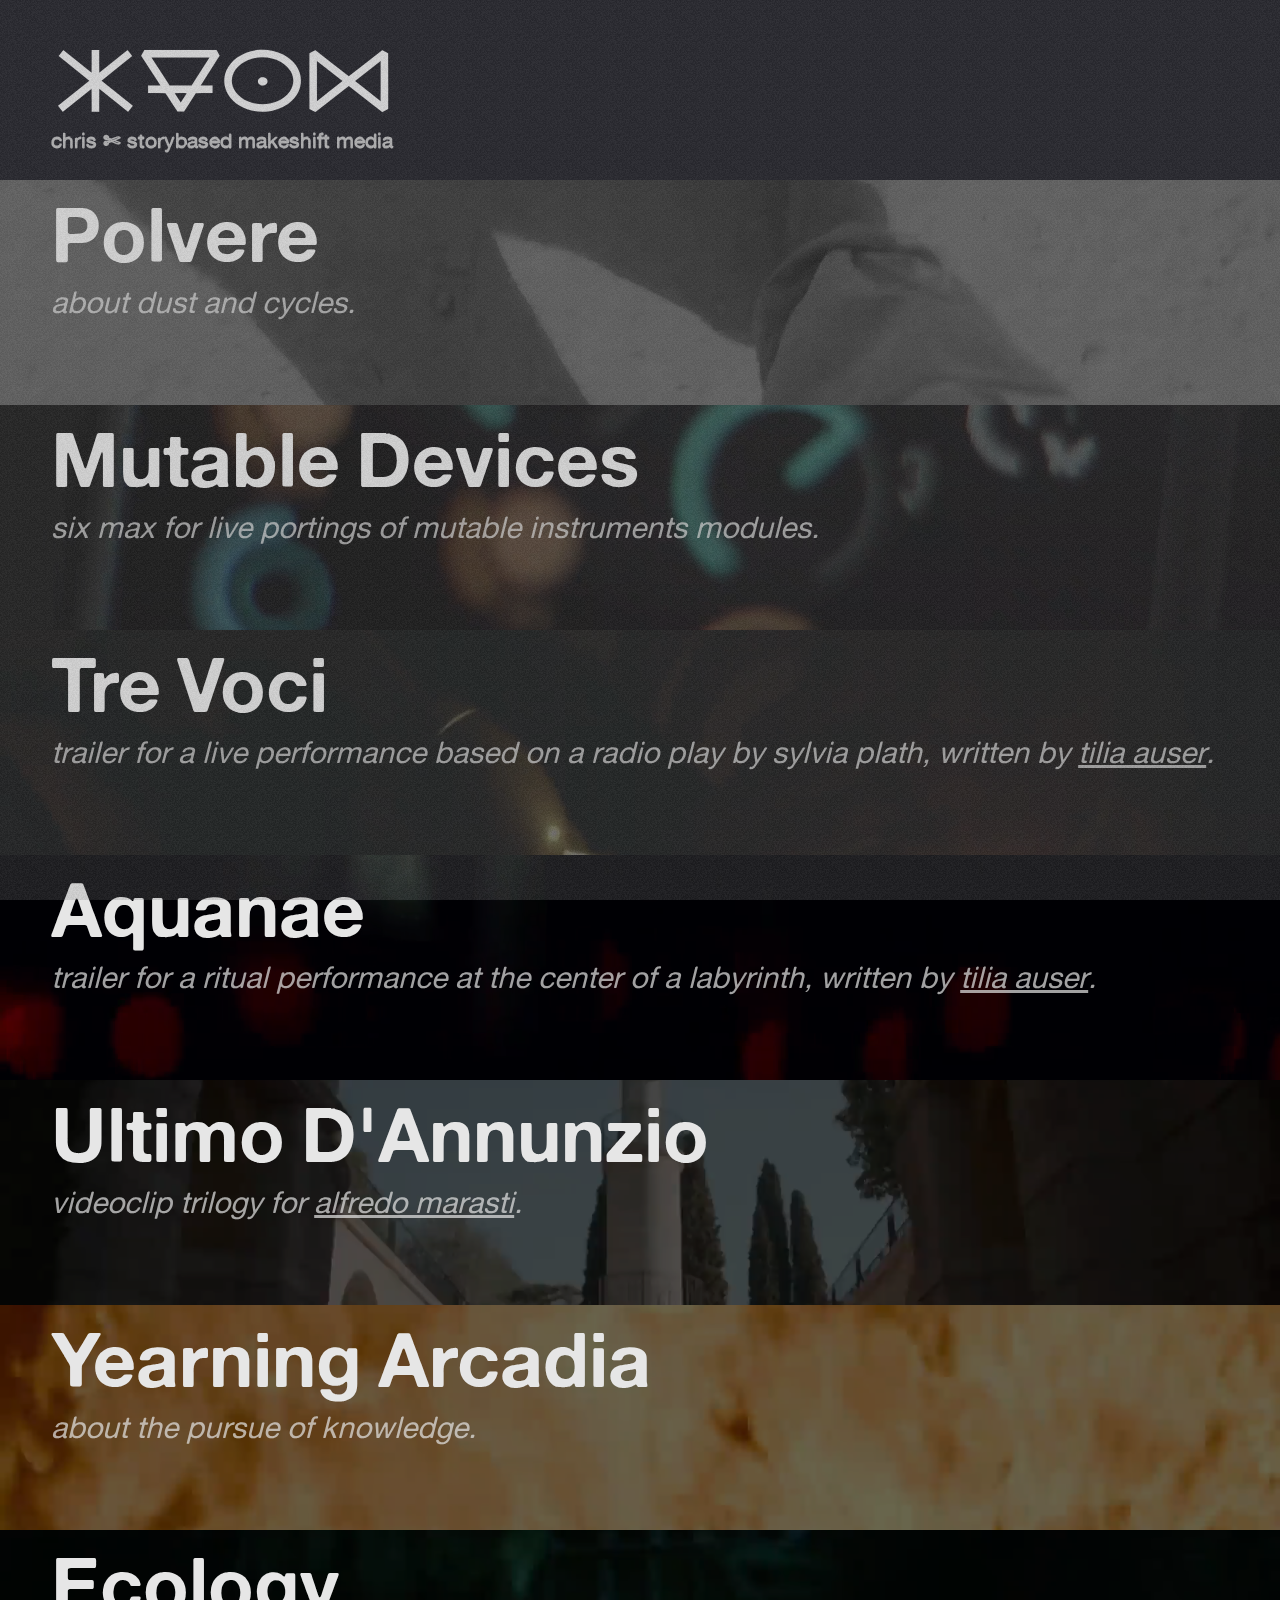
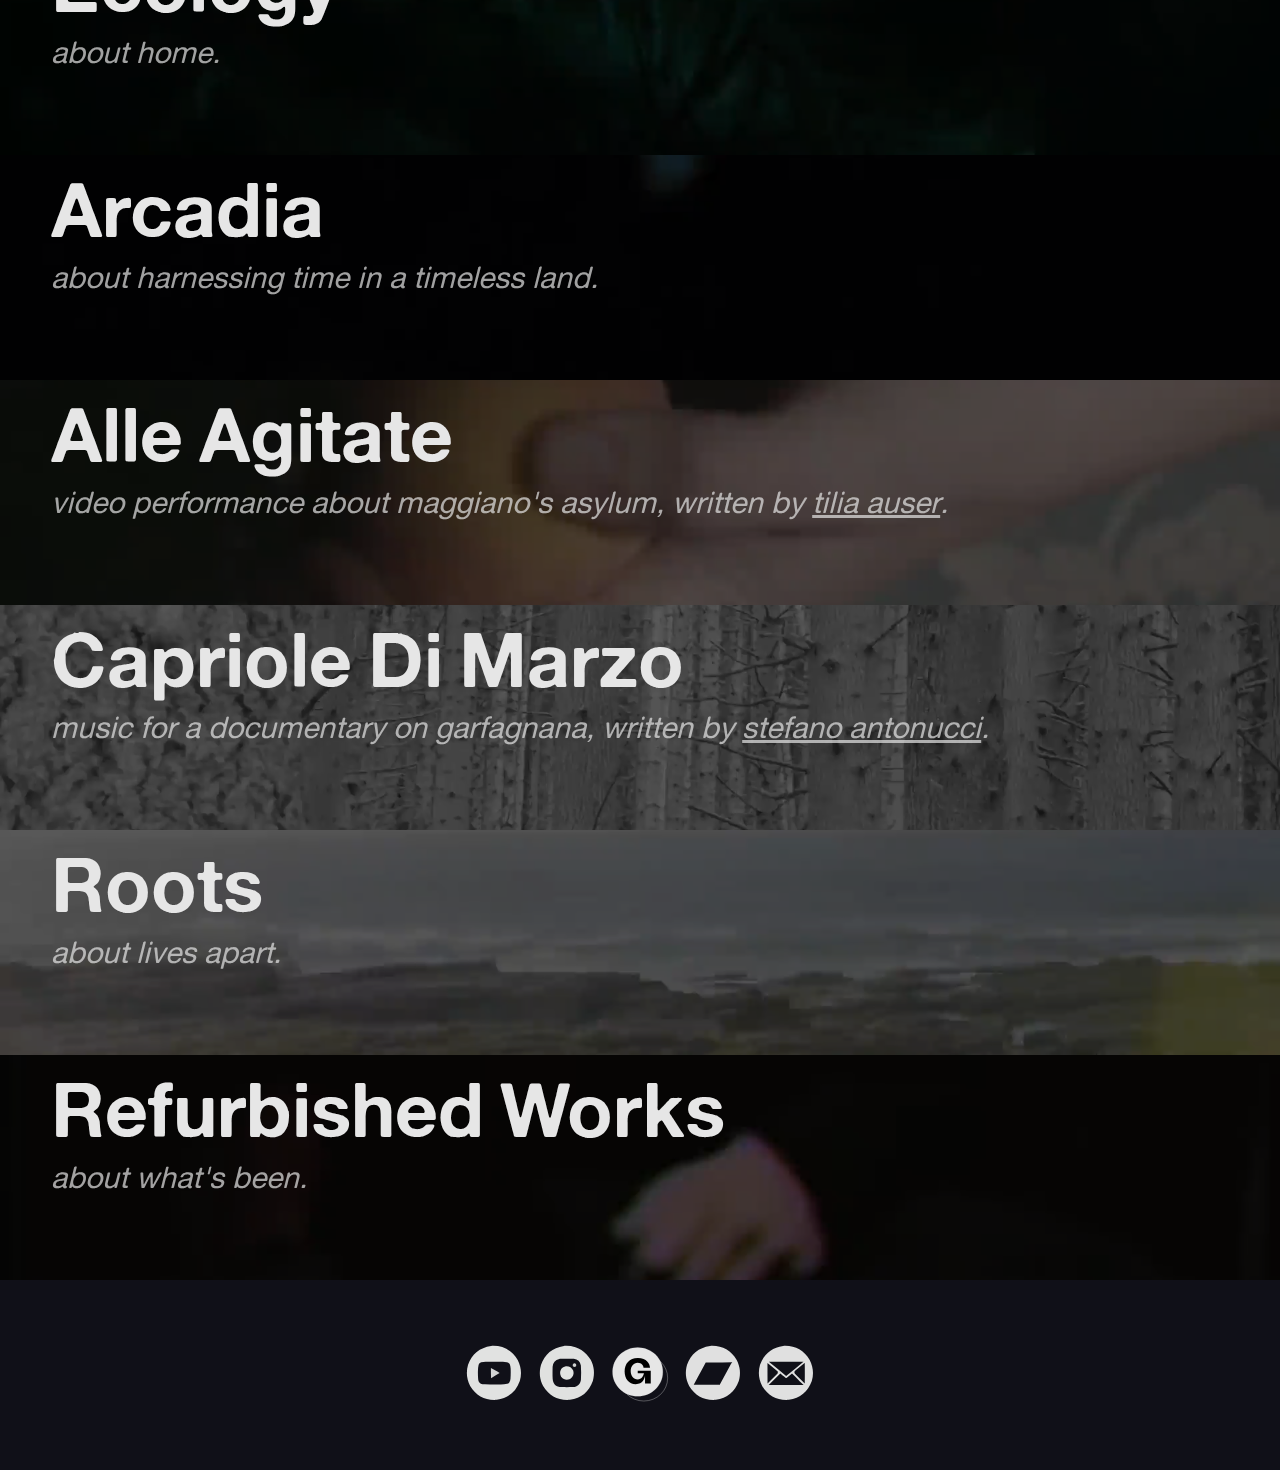
<file: index.html>
<!DOCTYPE html>

<html lang="en">

    <head>
      <meta charset="utf-8">
      <title>Chris Mazzoncini</title>
      <meta name="Chris Mazzoncini" content="Chris Mazzoncini // Storyteller, Musician & Designer">
      <meta name="description" content="Storybased Makeshift Media">
      <link rel="icon" type="image/x-icon" href="favicon.ico">
      <meta name="viewport" content="user-scalable=no">
      <meta name="viewport" content="width=device-width, initial-scale=1">

      <!--css-->
      <link rel="stylesheet" href="style.css">
    </head>


    <body>

        <div id="grain"></div>

        <!--HEADER-->
        <header>
 
          <img src="./icons/logo.svg" id="logo"><img>
          <h2 id="motto">chris ✄ storybased makeshift media</h2>


          <!-- FILTERS -->
        
          <!-- <div id="filters">
           <p font-display="swap"><u>filters:</u></p>
            <input id="music-ckbx" type="checkbox" name="filters" value="music" checked>
            <p font-display="swap">music</p>
            <input id="audiovisual-ckbx" type="checkbox" name="filters" value="audiovisual" checked>
            <p font-display="swap">audiovisual</p>
            <input id="film-ckbx" type="checkbox" name="filters" value="film" checked>
            <p font-display="swap">film</p>
            <input id="design-ckbx" type="checkbox" name="filters" value="design" checked>
            <p font-display="swap">design</p>
          </div> -->

        </header>




        <!--MAIN-->
        <main>

            <div class="content">


                <!--POLVERE--> 
                <div class="slide" id="polvere" data-id="polvere" data-category="music audiovisual">
                  <a class="link" href="https://www.youtube.com/watch?v=d_aFqU-LoqY" target="_blank">
                    <video class="videobox" muted="true" loop="true" autoplay="true" src="videos/polvere_trailer.mp4" fetchpriority="high" playsinline></video>
                    <h1 font-display="swap" class="slidetitle">Polvere</h1>
                  </a>
                  <p font-display="swap" class="slidedescription">about dust and cycles.</p>
                </div>

                <!--MUTABLE DEVICES-->
                <div class="slide" id="mutabledevices" data-id="mutabledevices" data-category="design">
                  <a class="link" href="https://chrismzcn.gumroad.com/l/mutabledevices" target="_blank">
                    <video class="videobox" muted="true" loop="true" autoplay="true" preload="none" rel="preload" as="image" src="videos/mutabledevices_trailer.mp4" playsinline></video>
                    <h1 font-display="swap" class="slidetitle">Mutable Devices</h1>
                  </a>
                  <p font-display="swap" class="slidedescription">six max for live portings of mutable instruments modules.</p>
                </div>

                <!--TRE VOCI-->
                <div class="slide" id="trevoci" data-id="trevoci" data-category="audiovisual">
                  <a class="link" href="https://youtu.be/i48FcbBHzfI" target="_blank">
                    <video class="videobox" muted="true" loop="true" autoplay="true" preload="none" rel="preload" as="image" src="videos/trevoci_trailer.mp4" playsinline></video>
                    <h1 font-display="swap" class="slidetitle">Tre Voci</h1>
                  </a>
                  <p font-display="swap" class="slidedescription">trailer for a live performance based on a radio play by sylvia plath, written by <a href="https://www.instagram.com/tilia.auser/" target="_blank">tilia auser</a>.</p>
                </div>                


                <!--AQUANAE-->
                <div class="slide" id="aquanae" data-id="aquanae" data-category="audiovisual">
                  <a class="link" href="https://youtu.be/T2betWljuYY" target="_blank">
                    <video class="videobox" muted="true" loop="true" autoplay="true" preload="none" rel="preload" as="image" src="videos/aquanae_trailer.mp4" playsinline></video>
                    <h1 font-display="swap" class="slidetitle">Aquanae</h1>
                  </a>
                  <p font-display="swap" class="slidedescription">trailer for a ritual performance at the center of a labyrinth, written by <a href="https://www.instagram.com/tilia.auser/" target="_blank">tilia auser</a>.</p>
                </div>

                <!--ULTIMO D'ANNUNZIO-->
                <div class="slide" id="ultimodannunzio" loading="lazy" data-id="ultimodannunzio" data-category="audiovisual">
                  <a class="link" href="https://youtu.be/cwYIaKXj54U" target="_blank">
                    <video class="videobox" muted="true" loop="true" autoplay="true" preload="none" rel="preload" as="image" src="videos/ultimodannunzio_trailer.mp4" playsinline></video>
                    <h1 font-display="swap" class="slidetitle">Ultimo D'Annunzio</h1>
                  </a>
                  <p font-display="swap" class="slidedescription">videoclip trilogy for <a href="https://www.alfredomarasti.it/" target="_blank">alfredo marasti</a>.</p>
                </div>

                <!--YEARNING ARCADIA-->
                <div class="slide" id="ynarcadia" data-id="ynarcadia" data-category="film">
                  <a class="link" href="https://www.youtube.com/watch?v=tfzrcu-MxuQ" target="_blank">
                    <video class="videobox" muted="true" loop="true" autoplay="true" loading="lazy" preload="none" rel="preload" as="image" src="videos/ynarcadia_trailer.mp4" playsinline></video>
                    <h1 font-display="swap" class="slidetitle">Yearning Arcadia</h1>
                  </a>
                  <p font-display="swap" class="slidedescription">about the pursue of knowledge.</p>
                </div>

                <!--ECOLOGY-->
                <div class="slide" id="ecology" data-id="ecology" data-category="music audiovisual">
                  <a class="link" href="https://www.youtube.com/watch?v=RhNiswvPawk" target="_blank">
                    <video class="videobox" muted="true" loop="true" autoplay="true" loading="lazy" preload="none" rel="preload" as="image" src="videos/ecology_trailer.mp4" playsinline></video>
                    <h1 font-display="swap" class="slidetitle">Ecology</h1>
                  </a>
                  <p font-display="swap" class="slidedescription">about home.</p>
                </div>
  
                <!--ARCADIA-->
                <div class="slide" id="arcadia" data-id="arcadia" data-category="music">
                  <a class="link" href="https://open.spotify.com/album/4fPrU7DEjgqbo7cqntX2mH?si=0OBv4CdMSYy3zFKYBWgTWQ" target="_blank">
                    <video class="videobox" muted="true" loop="true" autoplay="true" loading="lazy" preload="none" rel="preload" as="image" src="videos/arcadia_trailer.mp4" playsinline></video>
                    <h1 font-display="swap" class="slidetitle">Arcadia</h1>
                  </a>
                  <p font-display="swap" class="slidedescription">about harnessing time in a timeless land.</p>
                </div>

                <!--ALLE AGITATE-->
                <div class="slide" id="alleagitate" data-id="alleagitate" data-category="audiovisual">
                  <a class="link" href="https://youtu.be/1dwVttW2Qmw" target="_blank">
                    <video class="videobox" muted="true" loop="true" autoplay="true" loading="lazy" preload="none" rel="preload" as="image" src="videos/alleagitate_trailer.mp4" playsinline></video>
                    <h1 font-display="swap" class="slidetitle">Alle Agitate</h1>
                  </a>
                  <p font-display="swap" class="slidedescription">video performance about maggiano's asylum, written by <a href="https://www.instagram.com/tilia.auser/" target="_blank">tilia auser</a>.</p>
                </div>

                <!--CAPRIOLE-->
                <div class="slide" id="capriole" data-id="capriole" data-category="music">
                  <a class="link" href="https://open.spotify.com/album/2siCfBOUevsUePLOTdatoF?si=smL6sJzESqCJ_lKG71cryA" target="_blank">
                    <video class="videobox" muted="true" loop="true" autoplay="true" loading="lazy" preload="none" rel="preload" as="image" src="videos/capriole_trailer.mp4" playsinline></video>
                    <h1 font-display="swap" class="slidetitle">Capriole Di Marzo</h1>
                  </a>
                  <p font-display="swap" class="slidedescription">music for a documentary on garfagnana, written by <a href="https://linktr.ee/stefano.dp" target="_blank">stefano antonucci</a>.</p>
                </div>

                <!--ROOTS-->
                <div class="slide" id="roots" data-id="roots" data-category="music">
                  <a class="link" href="https://chrismzcn.bandcamp.com/album/roots" target="_blank">
                    <video class="videobox" muted="true" loop="true" autoplay="true" loading="lazy" preload="none" rel="preload" as="image" src="videos/roots_trailer.mp4" playsinline></video>
                    <h1 font-display="swap" class="slidetitle">Roots</h1>
                  </a>
                  <p font-display="swap" class="slidedescription">about lives apart.</p>
                </div>
              
                <!--REF WORKS-->
                <div class="slide" id="refworks" data-id="refworks" data-category="music">
                  <a class="link" href="https://chrismzcn.bandcamp.com/album/refurbished-works-2015-2019" target="_blank">
                    <video class="videobox" muted="true" loop="true" autoplay="true" loading="lazy" preload="none" rel="preload" as="image" src="videos/refworks_trailer.mp4" playsinline></video>
                    <h1 font-display="swap" class="slidetitle">Refurbished Works</h1>
                  </a>
                  <p font-display="swap" class="slidedescription">about what's been.</p>
                </div>

            </div>

        </main>


        <!--FOOTER-->
        <footer>

          <div id="footerlinks">

            <!--YOUTUBE-->
            <a href="https://www.youtube.com/@chrismzcn" target="_blank">
              <img class="linkicon" src="icons/YT.svg" loading="lazy"></img>
            </a>

            <!--INSTAGRAM-->
            <a href="https://www.instagram.com/chrismzcn/" target="_blank">
              <img class="linkicon" src="icons/IG.svg" loading="lazy"></img>
            </a>

            <!--GUMROAD-->
            <a href="https://chrismzcn.gumroad.com/" target="_blank">
              <img class="linkicon" src="icons/GR.svg" loading="lazy"></img>
            </a>

            <!--BANDCAMP-->
            <a href="https://chrismzcn.bandcamp.com/" target="_blank">
              <img class="linkicon"src="icons/BC.svg" loading="lazy"></img>
            </a>         

            <!--MAIL-->
            <a href="mailto:christianmazzoncini@gmail.com" target="_blank">
              <img class="linkicon"src="icons/mail.svg" loading="lazy"></img>
            </a> 

          </div>

        </footer>




        <!-- CODE -->

        <!--dependencies-->

        <script src="https://code.jquery.com/jquery-3.7.1.slim.min.js" integrity="sha256-kmHvs0B+OpCW5GVHUNjv9rOmY0IvSIRcf7zGUDTDQM8=" crossorigin="anonymous" defer></script>


        <!--interactions-->

        <script src="interactions.js"></script>
        <script src="performance.js"></script>
        <!-- <script src="filter.js"></script> -->
    </body>


    <!-- TO DO:
    - Long press on icons 
    - Drag on icons
    - Maybe open page in popup?
    -->



</html>
</file>
<file: style.css>
/* FONTS */
@font-face {
  font-family: 'Alte Haas Grotesk';
  src: url('./fonts/altehaasgroteskregular.woff2') format('woff2'),
       url('./fonts/altehaasgroteskregular.woff') format('woff'),
       url('./fonts/altehaasgroteskregular.ttf') format('truetype');
}

@font-face {
  font-family: 'Alte Haas Grotesk Bold';
  src: url('./fonts/altehaasgroteskbold.woff2') format('woff2'),
       url('./fonts/altehaasgroteskbold.woff') format('woff'),
       url('./fonts/altehaasgroteskbold.ttf') format('truetype');
}

html, body {
  margin: 0;
  padding: 0;
  -webkit-tap-highlight-color: transparent;
  touch-action: pan-y;
}

body {
    background-color: rgb(16, 16, 24);
}

a,a:hover,a:visited {
  text-decoration: none;
  user-select: none;
  -webkit-user-select: none;
} 




/* BACKGROUND */
#grain {
    position: fixed;
    top: 0;
    right: 0;
    left: 0;
    bottom: 0;
    height: 100vh;
    z-index: 10;
    pointer-events: none;
    background-image: url([data-uri]);
  }




/* HEADER */

header {
  margin-left: 4vw;
  display: inline-block;
}

#logo {
  position: relative;
  filter: invert();
  width: clamp(200px, 90vw, 350px);
  opacity: 90%;
  margin: 0;
  padding: 0;
  padding-top: 4vh;
}

#motto {
  position: relative;
  font-family: 'Alte Haas Grotesk';
  color: rgb(255, 255, 255);
  font-size: 20.7px;
  padding: 0;
  margin: 0;
  opacity: 70%;
  user-select: none;
}


/* FILTERS */

#filters {
  display: flex;
  flex-direction: row;
  align-items: center;
  justify-content: left;
}

#filters p {
  font-family: 'Alte Haas Grotesk';
  color: rgb(222, 222, 222);
  font-size: clamp(10px, 3vw, 30px); 
  margin-right: 2.5vw;
}

/* checkbox styling */

#filters input {
  -webkit-appearance: none;
  appearance: none;
  font: inherit;
  background-size: 0;
  width: 3vh;
  height: 3vh;
  border: 1.5px solid rgb(222, 222, 222);
  border-radius: 100%;
  margin-right: 1.1vh;
  cursor: pointer;
  transform: scale(1);
  transition: all 0.5s ease;
}

#music-ckbx:hover {
  transform: scale(1.05);
}

#music-ckbx:checked {
  background-color: rgb(248, 137, 96);
  border: 0px;
}

#audiovisual-ckbx:hover {
  transform: scale(1.05);
}

#audiovisual-ckbx:checked {
  background-color: rgb(181, 255, 102);
  border: 0px;
}

#film-ckbx:hover {
  transform: scale(1.05);
}


#film-ckbx:checked {
  background-color: rgb(100, 237, 252);
  border: 0px;
}

#design-ckbx:hover {
  transform: scale(1.05);
}


#design-ckbx:checked {
  background-color: rgb(183, 105, 255);
  border: 0px;
}






/* SLIDES */

.content {
  height: 100%;
  width: 100%;
  margin: 0;
  padding: 0;
  margin-top: 3vh;
}

.slide {
  -webkit-tap-highlight-color: rgba(234, 234, 234, 0.269);
  cursor: pointer;
  display: flex;
  align-content: flex-start;
  flex-direction: column;
  height: 25vh;
  width: 100vw;
  filter: saturate(100%) brightness(90%);
  transition: filter 1s ease;
  margin-top: -55px;
  padding: 0;
  margin: 0;
}

.clicked {
  opacity: 0.2;
}

.videobox {
  position: absolute;
  height: 25vh;
  width: 100%;
  object-fit: cover;
}

.hovered {
  filter: saturate(200%) brightness(120%);
}



.slidetitle {
  position: relative;
  font-family: 'Alte Haas Grotesk Bold';
  color: rgb(255, 255, 255);
  font-size: clamp(20px, 9vw, 75px);
  margin: 0;
  margin-left: 4vw;
  margin-top: 1vh;
  word-spacing: -5px;
}

.slidedescription {
  position: relative;
  font-family: 'Alte Haas Grotesk';
  font-style: italic;
  color: rgb(255, 255, 255);
  font-size: clamp(10px, 3.5vw, 30px);
  padding: 0;
  margin: 0;
  margin-left: 4vw;
  margin-right: 2vw;
  line-height: 3.5vw;
  opacity: 70%;
}

.slide p a {
  color: white;
  text-decoration: underline;
  transition: font-size 0.4s ease;
}

.slide p a:hover {
  font-size: clamp(10px, 4vw, 50px);
}


/* SLIDE SPECIFIC RULES */

video {
  filter: brightness(45%);
  
}

video::-webkit-media-controls {
  opacity: 0;
}




/* FOOTER */

footer {
  height: 20vh;
}

#footerlinks {
  padding: 7vh;
  display: flex;
  flex-direction: row;
  justify-content: center;
}

.linkicon {
  cursor: pointer;
  width: clamp(50px, 5vw, 60px);
  height: clamp(50px, 5vw, 60px);
  margin-left: clamp(3px, 0.5vw, 20px);
  margin-right: clamp(3px, 0.5vw, 20px);
  transition: all 0.5s ease;
  filter: brightness(90%);
}

.linkicon:hover {
  transform: scale(1.1);
  filter: brightness(100%);
}





/* handle screen size */

@media (max-width: 400px) {
  
  header {
    margin-left: 0vw;
  }

  #motto {
    text-align: center;
    font-size: 4.65vw;
  }

  #logo {
    margin-left: 20px;
    margin-right: 20px;
  }

  #filters {
    margin-left: 20px;
    margin-right: 20px;
  }

  #filters p {
    margin-right: 2vw;
  }

  #filters input {
    margin-right: 0.8vh;
    aspect-ratio: 1;
  }

  .slide {
    height: 20vh;
  }

  .videobox {
    height: 20vh;
  }
  
}
</file>
